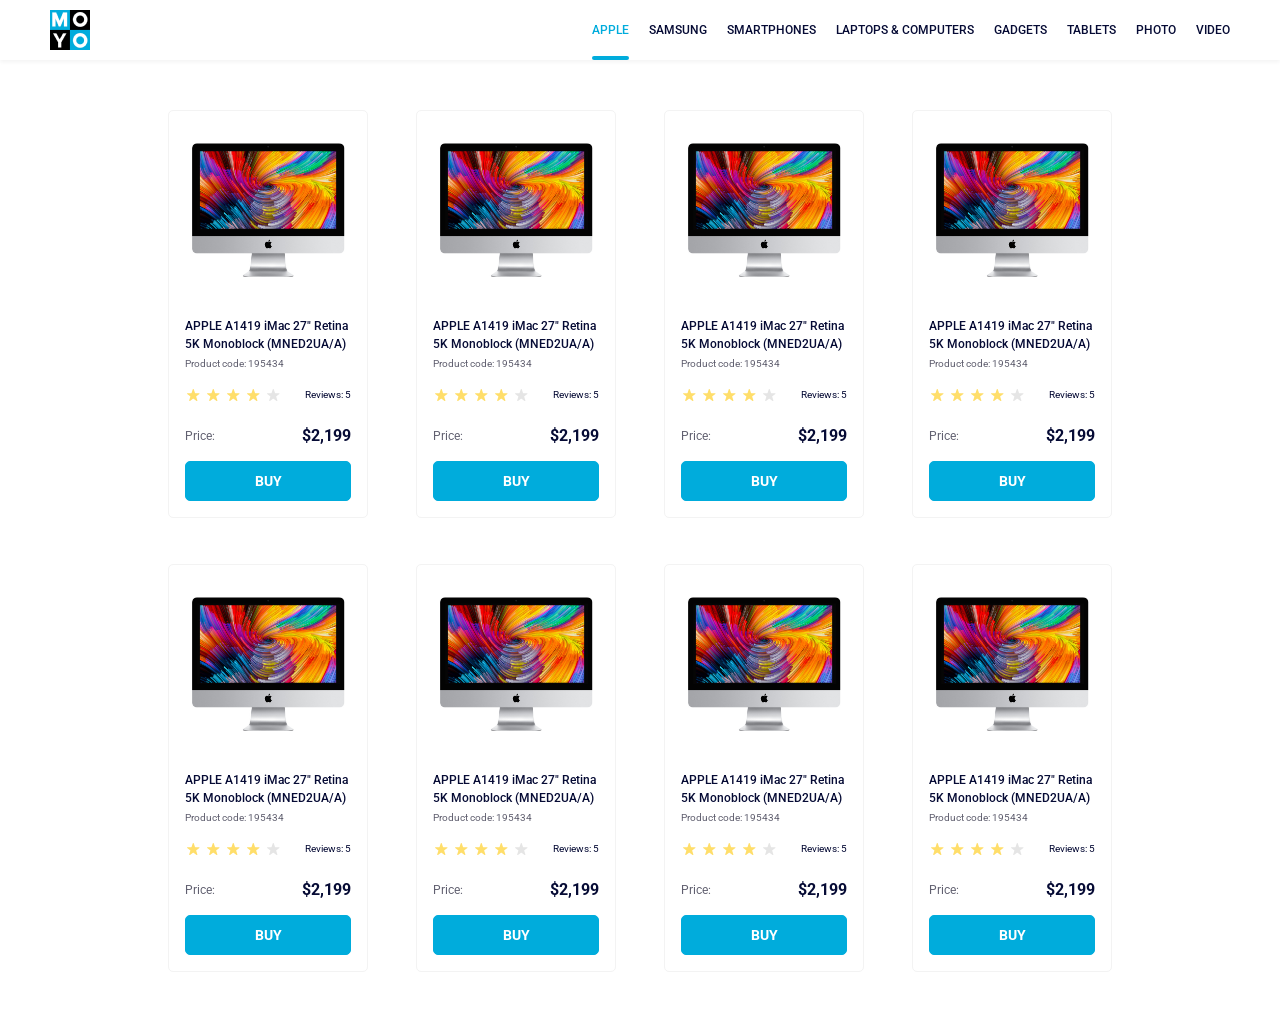
<file: index.html>
<!doctype html>
<html lang="en">
  <head>
    <meta charset="UTF-8">
    <meta name="viewport" content="width=device-width, initial-scale=1.0">
    <title>Catalog</title>
    <link rel="preconnect" href="https://fonts.gstatic.com">
    <link href="https://fonts.googleapis.com/css2?family=Roboto:wght@400;500;700&display=swap" rel="stylesheet">
    <link rel="stylesheet" href="/index.971c2ea4.css">
  </head>

  <body>
    <header class="header">
      <a href="#" class="header__logo-link">
        <img src="/logo.c493797d.png" alt="Moyo company logo" class="header__logo">
      </a>

      <nav class="nav">
        <ul class="nav__list">
          <li class="nav__item">
            <a href="#" class="nav__link is-active">
              Apple
            </a>
          </li>
          <li class="nav__item">
            <a href="#" class="nav__link">
              Samsung
            </a>
          </li>
          <li class="nav__item">
            <a href="#" class="nav__link">
              Smartphones
            </a>
          </li>
          <li class="nav__item">
            <a href="#" class="nav__link" data-qa="nav-hover">
              Laptops & Computers
            </a>
          </li>
          <li class="nav__item">
            <a href="#" class="nav__link">
              Gadgets
            </a>
          </li>
          <li class="nav__item">
            <a href="#" class="nav__link">
              Tablets
            </a>
          </li>
          <li class="nav__item">
            <a href="#" class="nav__link">
              Photo
            </a>
          </li>
          <li class="nav__item">
            <a href="#" class="nav__link">
              Video
            </a>
          </li>
        </ul>
      </nav>
    </header>
    <main>
      <div class="card" data-qa="card">
        <img src="/imac.d0e0225a.jpeg" alt="Product image" class="card__image">
        <p class="card__title">
          APPLE A1419 iMac 27" Retina 5K Monoblock (MNED2UA/A)
        </p>
        <span class="card__code">Product code: 195434</span>
        <div class="card__review">
          <div class="stars stars--4">
            <span class="stars__star"></span>
            <span class="stars__star"></span>
            <span class="stars__star"></span>
            <span class="stars__star"></span>
            <span class="stars__star"></span>
          </div>
          <span class="card__review-quantity">Reviews: 5</span>
        </div>
        <div class="card__price-block">
          <span class="card__price-label">Price:</span>
          <span class="card__price">$2,199</span>
        </div>
        <a class="card__button" data-qa="card-hover">
          Buy
        </a>
      </div>
      <div class="card">
        <img src="/imac.d0e0225a.jpeg" alt="Product image" class="card__image">
        <p class="card__title">
          APPLE A1419 iMac 27" Retina 5K Monoblock (MNED2UA/A)
        </p>
        <span class="card__code">Product code: 195434</span>
        <div class="card__review">
          <div class="stars stars--4">
            <span class="stars__star"></span>
            <span class="stars__star"></span>
            <span class="stars__star"></span>
            <span class="stars__star"></span>
            <span class="stars__star"></span>
          </div>
          <span class="card__review-quantity">Reviews: 5</span>
        </div>
        <div class="card__price-block">
          <span class="card__price-label">Price:</span>
          <span class="card__price">$2,199</span>
        </div>
        <a class="card__button">Buy</a>
      </div>
      <div class="card">
        <img src="/imac.d0e0225a.jpeg" alt="Product image" class="card__image">
        <p class="card__title">
          APPLE A1419 iMac 27" Retina 5K Monoblock (MNED2UA/A)
        </p>
        <span class="card__code">Product code: 195434</span>
        <div class="card__review">
          <div class="stars stars--4">
            <span class="stars__star"></span>
            <span class="stars__star"></span>
            <span class="stars__star"></span>
            <span class="stars__star"></span>
            <span class="stars__star"></span>
          </div>
          <span class="card__review-quantity">Reviews: 5</span>
        </div>
        <div class="card__price-block">
          <span class="card__price-label">Price:</span>
          <span class="card__price">$2,199</span>
        </div>
        <a class="card__button">Buy</a>
      </div>
      <div class="card">
        <img src="/imac.d0e0225a.jpeg" alt="Product image" class="card__image">
        <p class="card__title">
          APPLE A1419 iMac 27" Retina 5K Monoblock (MNED2UA/A)
        </p>
        <span class="card__code">Product code: 195434</span>
        <div class="card__review">
          <div class="stars stars--4">
            <span class="stars__star"></span>
            <span class="stars__star"></span>
            <span class="stars__star"></span>
            <span class="stars__star"></span>
            <span class="stars__star"></span>
          </div>
          <span class="card__review-quantity">Reviews: 5</span>
        </div>
        <div class="card__price-block">
          <span class="card__price-label">Price:</span>
          <span class="card__price">$2,199</span>
        </div>
        <a class="card__button">Buy</a>
      </div>
      <div class="card">
        <img src="/imac.d0e0225a.jpeg" alt="Product image" class="card__image">
        <p class="card__title">
          APPLE A1419 iMac 27" Retina 5K Monoblock (MNED2UA/A)
        </p>
        <span class="card__code">Product code: 195434</span>
        <div class="card__review">
          <div class="stars stars--4">
            <span class="stars__star"></span>
            <span class="stars__star"></span>
            <span class="stars__star"></span>
            <span class="stars__star"></span>
            <span class="stars__star"></span>
          </div>
          <span class="card__review-quantity">Reviews: 5</span>
        </div>
        <div class="card__price-block">
          <span class="card__price-label">Price:</span>
          <span class="card__price">$2,199</span>
        </div>
        <a class="card__button">Buy</a>
      </div>
      <div class="card">
        <img src="/imac.d0e0225a.jpeg" alt="Product image" class="card__image">
        <p class="card__title">
          APPLE A1419 iMac 27" Retina 5K Monoblock (MNED2UA/A)
        </p>
        <span class="card__code">Product code: 195434</span>
        <div class="card__review">
          <div class="stars stars--4">
            <span class="stars__star"></span>
            <span class="stars__star"></span>
            <span class="stars__star"></span>
            <span class="stars__star"></span>
            <span class="stars__star"></span>
          </div>
          <span class="card__review-quantity">Reviews: 5</span>
        </div>
        <div class="card__price-block">
          <span class="card__price-label">Price:</span>
          <span class="card__price">$2,199</span>
        </div>
        <a class="card__button">Buy</a>
      </div>
      <div class="card">
        <img src="/imac.d0e0225a.jpeg" alt="Product image" class="card__image">
        <p class="card__title">
          APPLE A1419 iMac 27" Retina 5K Monoblock (MNED2UA/A)
        </p>
        <span class="card__code">Product code: 195434</span>
        <div class="card__review">
          <div class="stars stars--4">
            <span class="stars__star"></span>
            <span class="stars__star"></span>
            <span class="stars__star"></span>
            <span class="stars__star"></span>
            <span class="stars__star"></span>
          </div>
          <span class="card__review-quantity">Reviews: 5</span>
        </div>
        <div class="card__price-block">
          <span class="card__price-label">Price:</span>
          <span class="card__price">$2,199</span>
        </div>
        <a class="card__button">Buy</a>
      </div>
      <div class="card">
        <img src="/imac.d0e0225a.jpeg" alt="Product image" class="card__image">
        <p class="card__title">
          APPLE A1419 iMac 27" Retina 5K Monoblock (MNED2UA/A)
        </p>
        <span class="card__code">Product code: 195434</span>
        <div class="card__review">
          <div class="stars stars--4">
            <span class="stars__star"></span>
            <span class="stars__star"></span>
            <span class="stars__star"></span>
            <span class="stars__star"></span>
            <span class="stars__star"></span>
          </div>
          <span class="card__review-quantity">Reviews: 5</span>
        </div>
        <div class="card__price-block">
          <span class="card__price-label">Price:</span>
          <span class="card__price">$2,199</span>
        </div>
        <a class="card__button">Buy</a>
      </div>
    </main>
  <script src="/layout_catalog.59712999.js"></script></body>
</html>
</file>
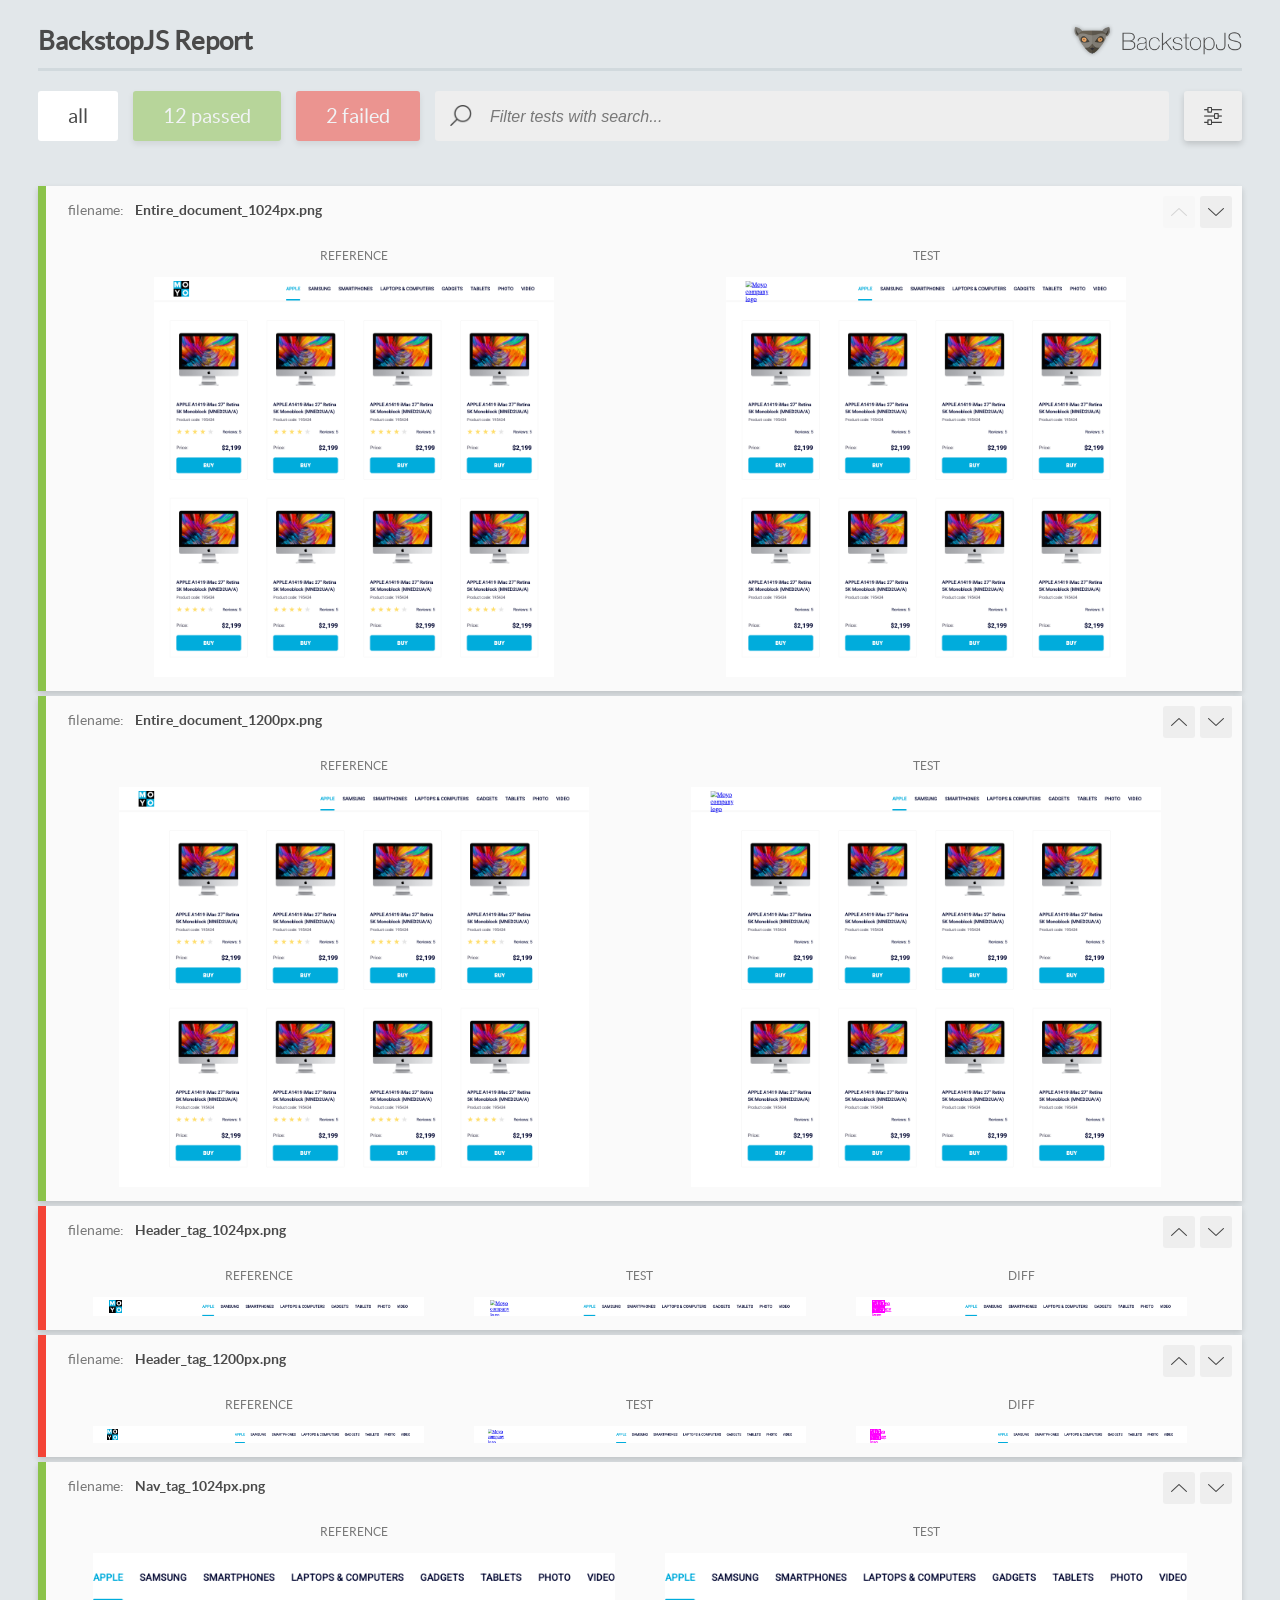
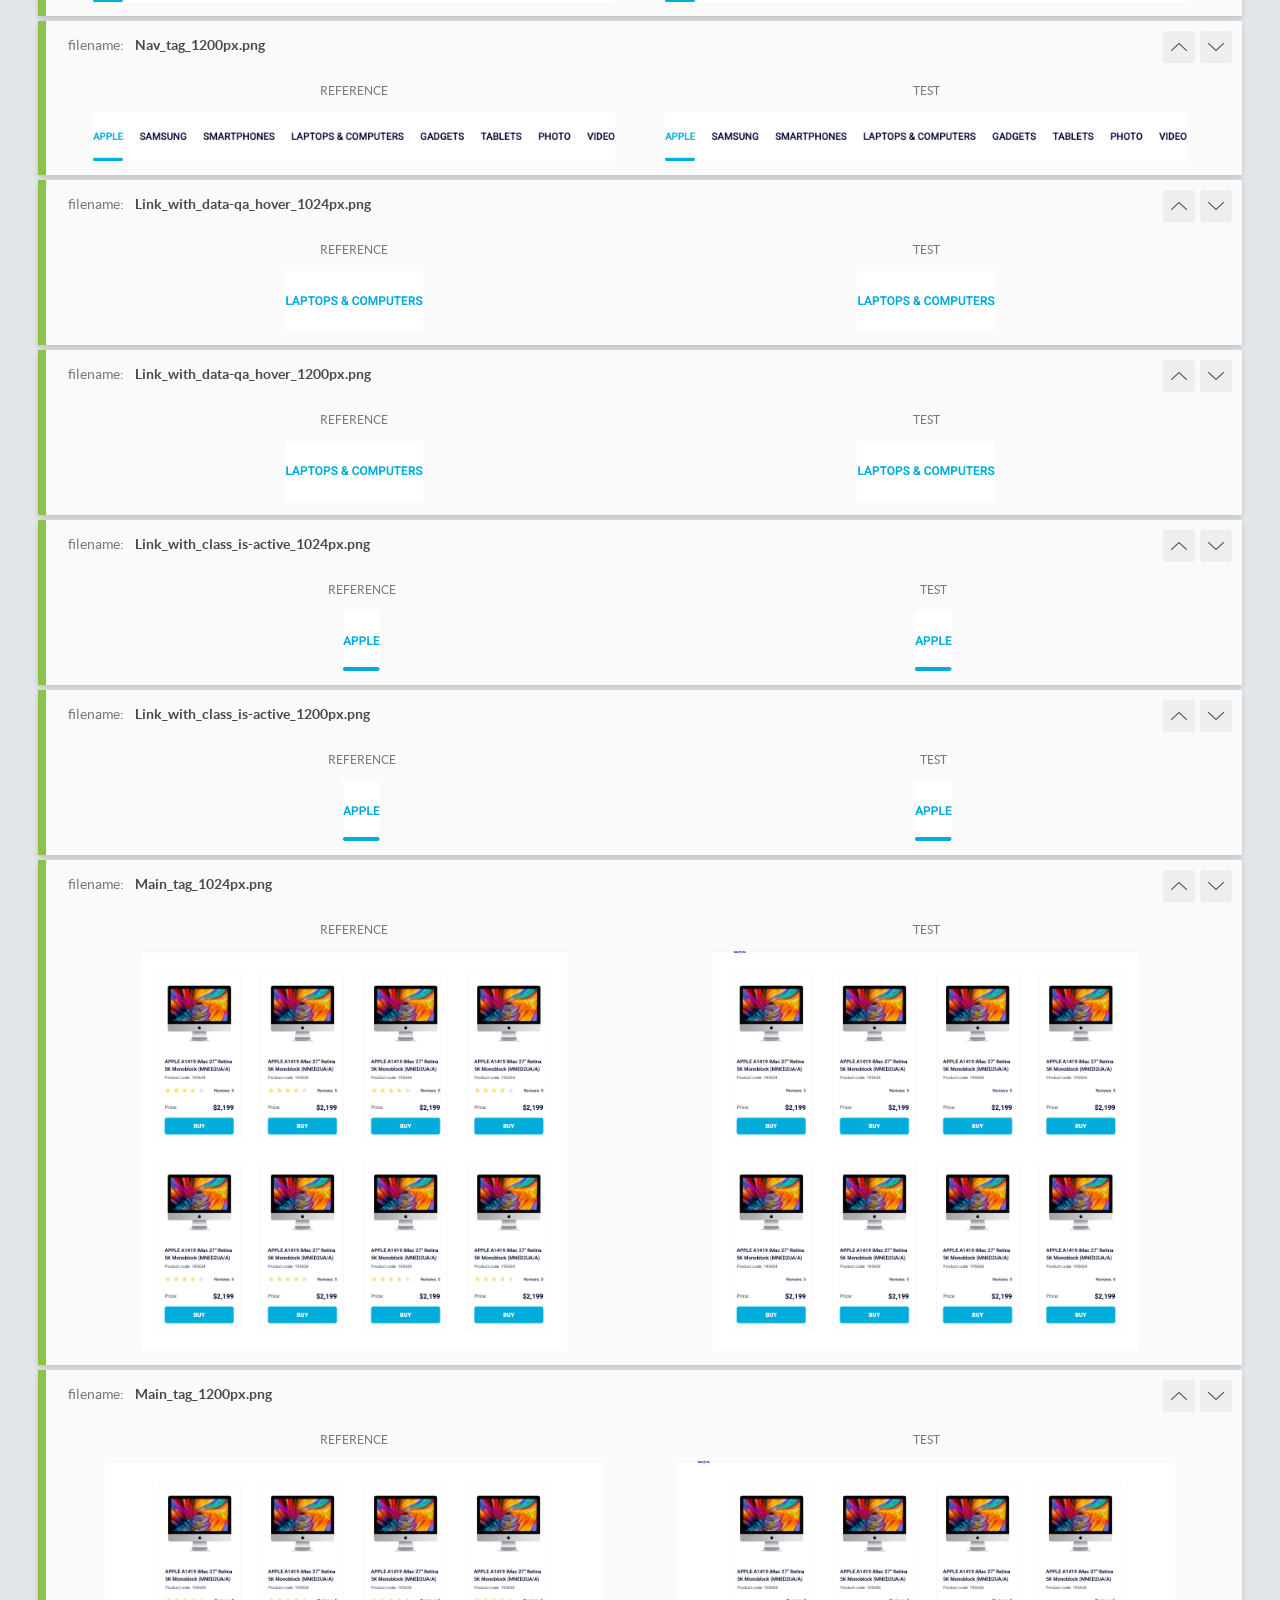
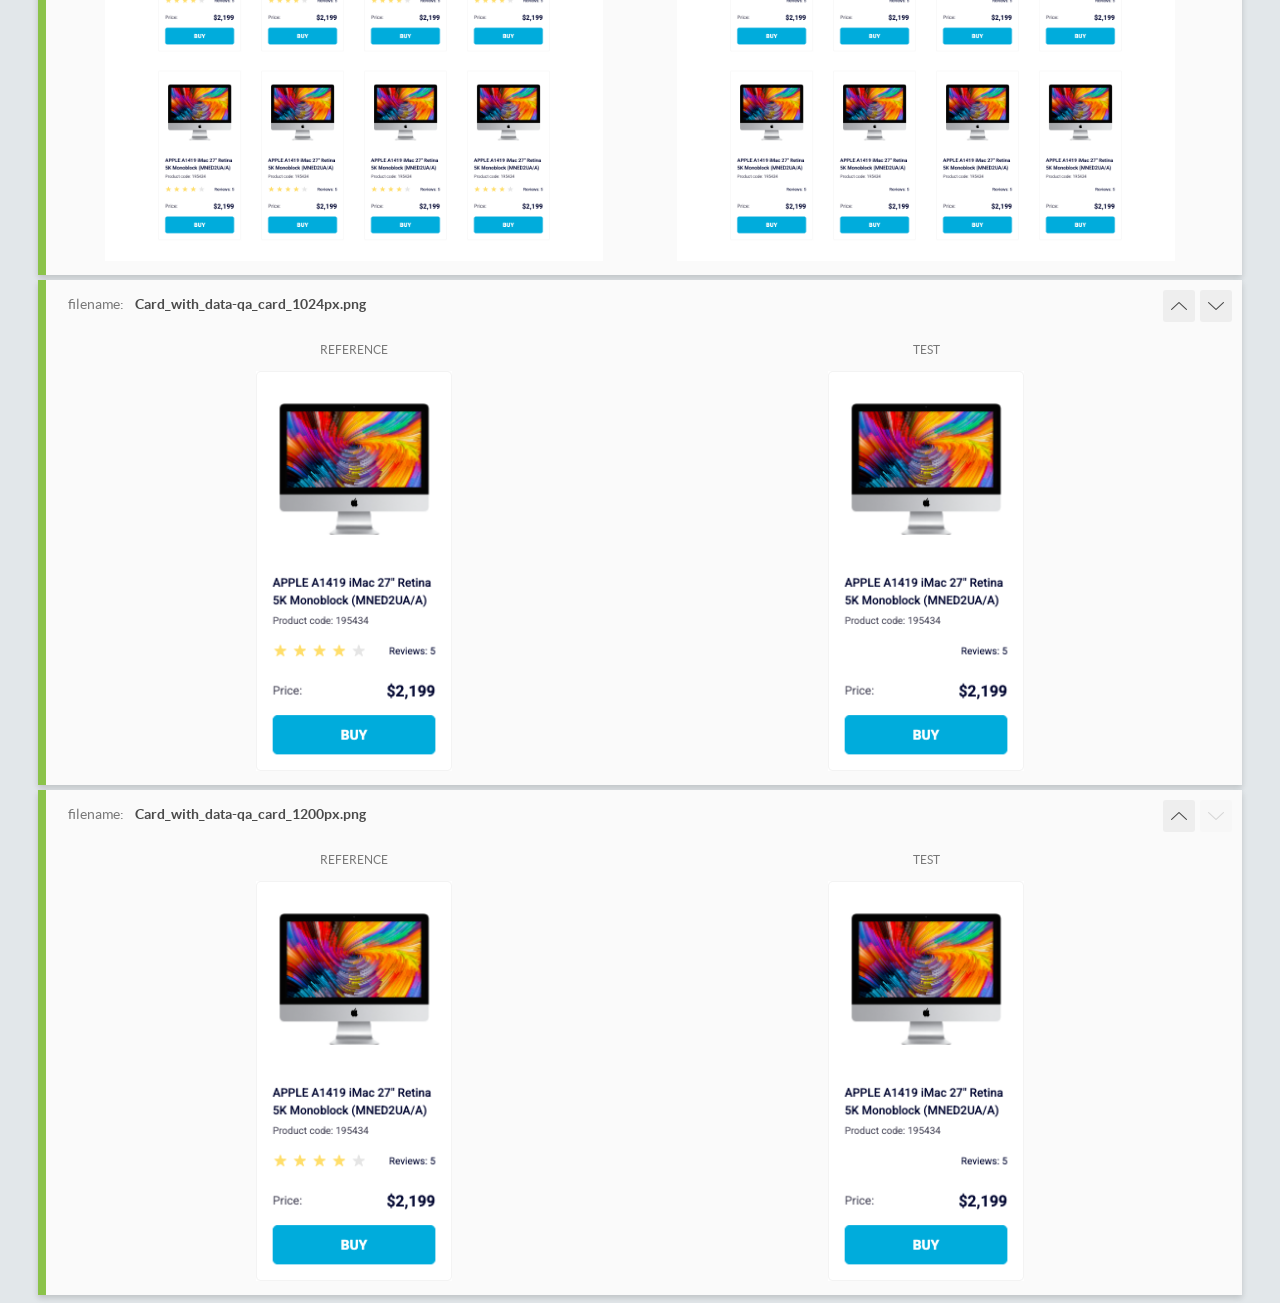
<file: report/html_report/index.html>
<!DOCTYPE html>
<html>
  <head>
    <meta charset="utf-8">
    <!-- Disable Cache -->
    <meta http-equiv="Cache-Control" content="no-cache, no-store, must-revalidate">
    <meta http-equiv="Pragma" content="no-cache">
    <meta http-equiv="Expires" content="0">

    <title>BackstopJS Report</title>

    <style>
      @font-face {
          font-family: 'latoregular';
          src: url('./assets/fonts/lato-regular-webfont.woff2') format('woff2'),
              url('./assets/fonts/lato-regular-webfont.woff') format('woff');
          font-weight: 400;
          font-style: normal;
      }
      @font-face {
          font-family: 'latobold';
          src: url('./assets/fonts/lato-bold-webfont.woff2') format('woff2'),
              url('./assets/fonts/lato-bold-webfont.woff') format('woff');
          font-weight: 700;
          font-style: normal;
      }

      .ReactModal__Body--open {
          overflow: hidden;
      }
      .ReactModal__Body--open .header {
        display: none;
      }

    </style>
  </head>
  <body style="background-color: #E2E7EA">
    <div id="root">

    </div>
    <script>
      function report (report) { // eslint-disable-line no-unused-vars
        window.tests = report;
      }
    </script>
    <script src="config.js"></script>
    <script src="index_bundle.js"></script>
  </body>
</html>
</file>
<file: index.971c2ea4.css>
.header {
  background-color: #fff;
  justify-content: space-between;
  align-items: center;
  padding: 0 50px;
  display: flex;
  box-shadow: 0 2px 4px #0000000d;
}

.header__logo-link {
  width: 40px;
  height: 40px;
}

.header__logo {
  width: 100%;
  height: 100%;
}

.nav__list {
  margin: 0;
  padding: 0;
  list-style: none;
  display: flex;
}

.nav__item:not(:last-child) {
  margin-right: 20px;
}

.nav__link {
  text-transform: uppercase;
  color: #060b35;
  align-items: center;
  height: 60px;
  font-family: Roboto, sans-serif;
  font-size: 12px;
  font-weight: 500;
  text-decoration: none;
  transition: color .3s;
  display: flex;
  position: relative;
}

.nav__link:hover, .nav__link.is-active {
  color: #00acdc;
}

.nav__link.is-active:after {
  content: "";
  background-color: #00acdc;
  border-radius: 2px;
  width: 100%;
  height: 4px;
  display: block;
  position: absolute;
  bottom: 0;
  left: 0;
}

.card {
  box-sizing: border-box;
  border: 1px solid #f3f3f3;
  border-radius: 5px;
  flex-direction: column;
  width: 200px;
  padding: 32px 16px 16px;
  transition: transform .3s;
  display: flex;
}

.card:hover {
  transform: scale(1.2);
}

.card__image {
  width: 160px;
  height: 134px;
  margin: auto;
}

.card__title {
  color: #060b35;
  margin: 40px auto 4px;
  font-family: Roboto, sans-serif;
  font-size: 12px;
  font-weight: 500;
  line-height: 18px;
  transition: color .3s;
}

.card:hover .card__title {
  color: #34568b;
}

.card__code {
  color: #616070;
  margin-bottom: 16px;
  font-family: Roboto, sans-serif;
  font-size: 10px;
  font-weight: 400;
  line-height: 14px;
}

.card__review {
  justify-content: space-between;
  align-items: center;
  margin-bottom: 24px;
  display: flex;
}

.card__review-quantity {
  color: #060b35;
  font-family: Roboto, sans-serif;
  font-size: 10px;
  font-weight: 400;
  line-height: 14px;
}

.card__price-block {
  justify-content: space-between;
  align-items: center;
  margin-bottom: 16px;
  display: flex;
}

.card__price-label {
  color: #616070;
  font-family: Roboto, sans-serif;
  font-size: 12px;
  font-weight: 400;
  line-height: 18px;
}

.card__price {
  color: #060b35;
  font-family: Roboto, sans-serif;
  font-size: 16px;
  font-weight: 700;
  line-height: 18px;
}

.card__button {
  text-transform: uppercase;
  color: #fff;
  box-sizing: border-box;
  cursor: pointer;
  background-color: #00acdc;
  border: 1px solid #00acdc;
  border-radius: 5px;
  justify-content: center;
  align-items: center;
  height: 40px;
  font-family: Roboto, sans-serif;
  font-size: 14px;
  font-weight: 700;
  line-height: 18px;
  transition: color .3s, background-color .3s;
  display: flex;
}

.card__button:hover {
  color: #00acdc;
  background-color: #fff;
}

.stars {
  align-items: center;
  display: flex;
}

.stars__star {
  background: url("star.fa806e3c.svg") 50% no-repeat;
  width: 16px;
  height: 16px;
  margin-right: 4px;
}

.stars__star:last-child {
  margin: 0;
}

.stars--1 .stars__star:nth-child(-n+1), .stars--2 .stars__star:nth-child(-n+2), .stars--3 .stars__star:nth-child(-n+3), .stars--4 .stars__star:nth-child(-n+4), .stars--5 .stars__star:nth-child(-n+5) {
  background-image: url("star-active.2be54011.svg");
}

* {
  box-sizing: border-box;
}

body {
  margin: 0;
}

main {
  --columns: 1;
  grid-template-columns: repeat(var(--columns), 200px);
  justify-content: center;
  justify-items: center;
  gap: 46px 48px;
  padding: 50px 40px;
  display: grid;
}

@media (width >= 488px) {
  main {
    --columns: 2;
  }
}

@media (width >= 768px) {
  main {
    --columns: 3;
  }
}

@media (width >= 1024px) {
  main {
    --columns: 4;
  }
}
/*# sourceMappingURL=index.971c2ea4.css.map */
</file>
